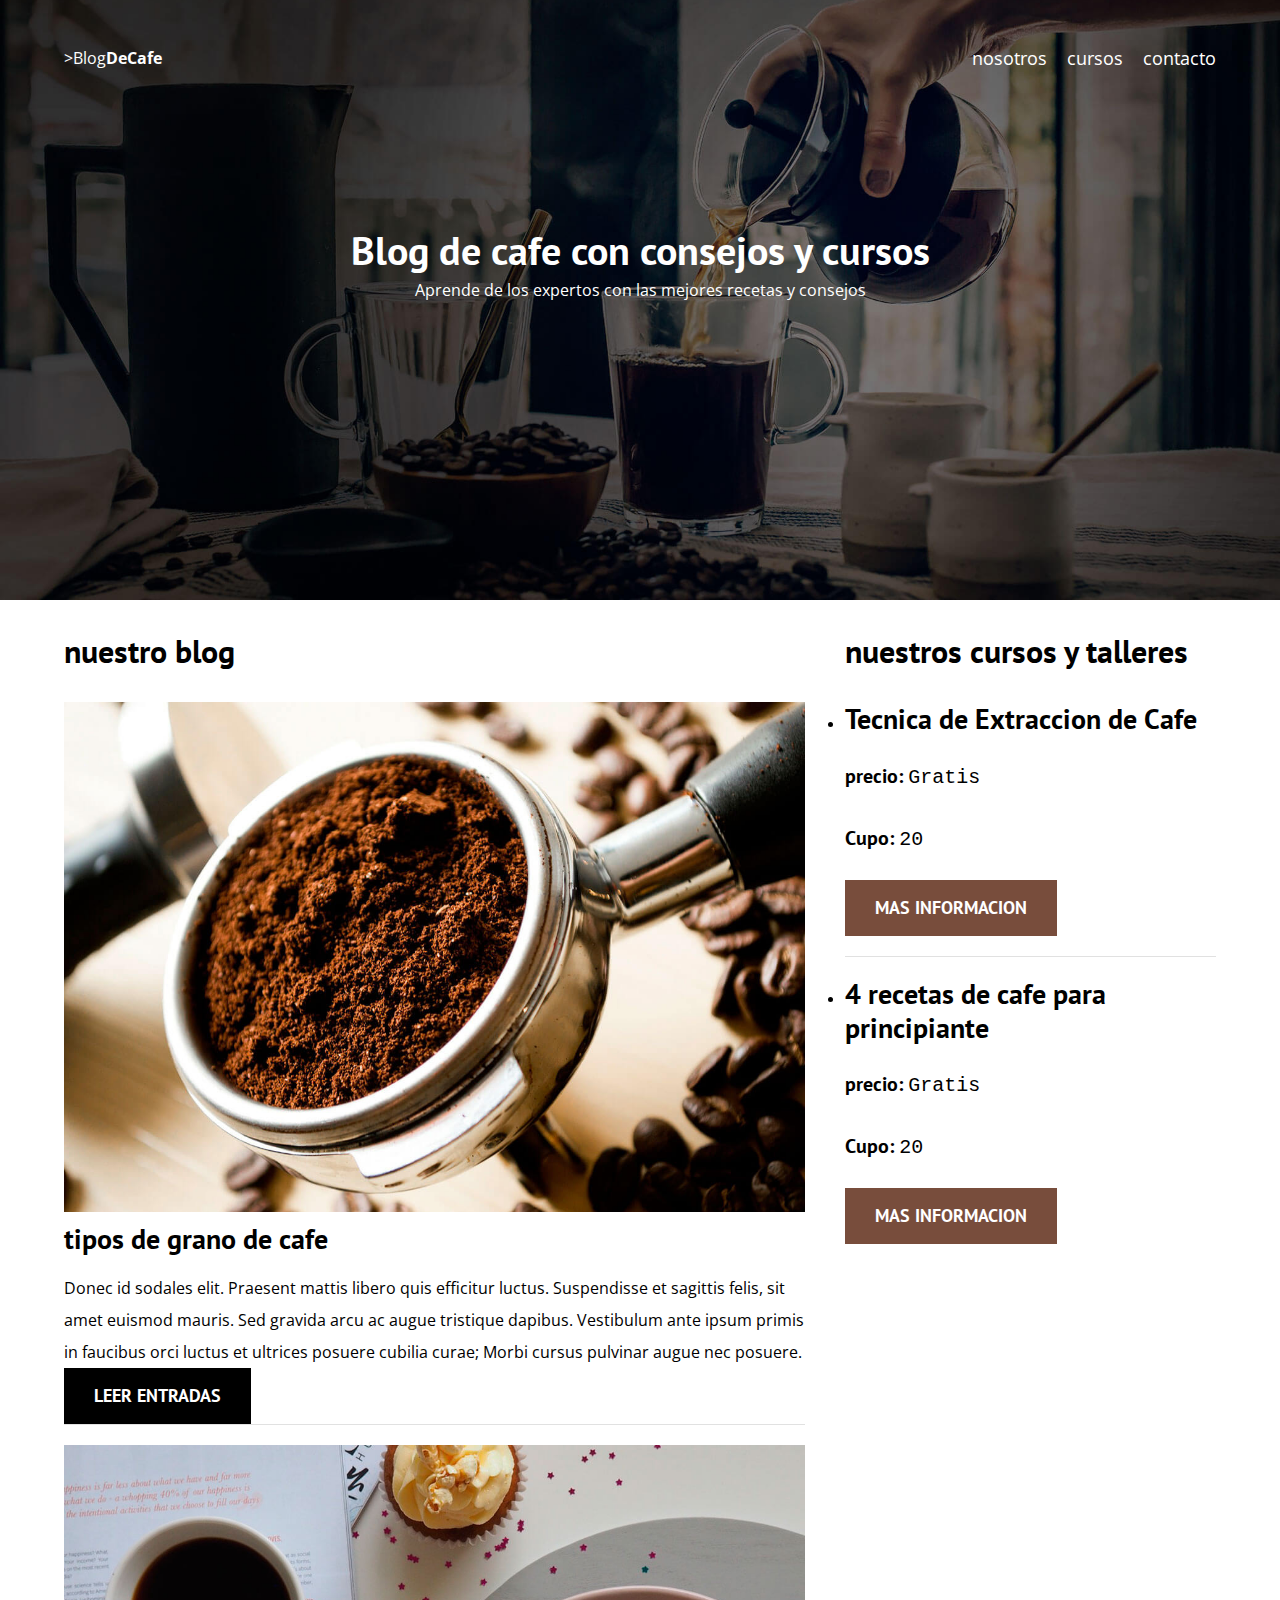
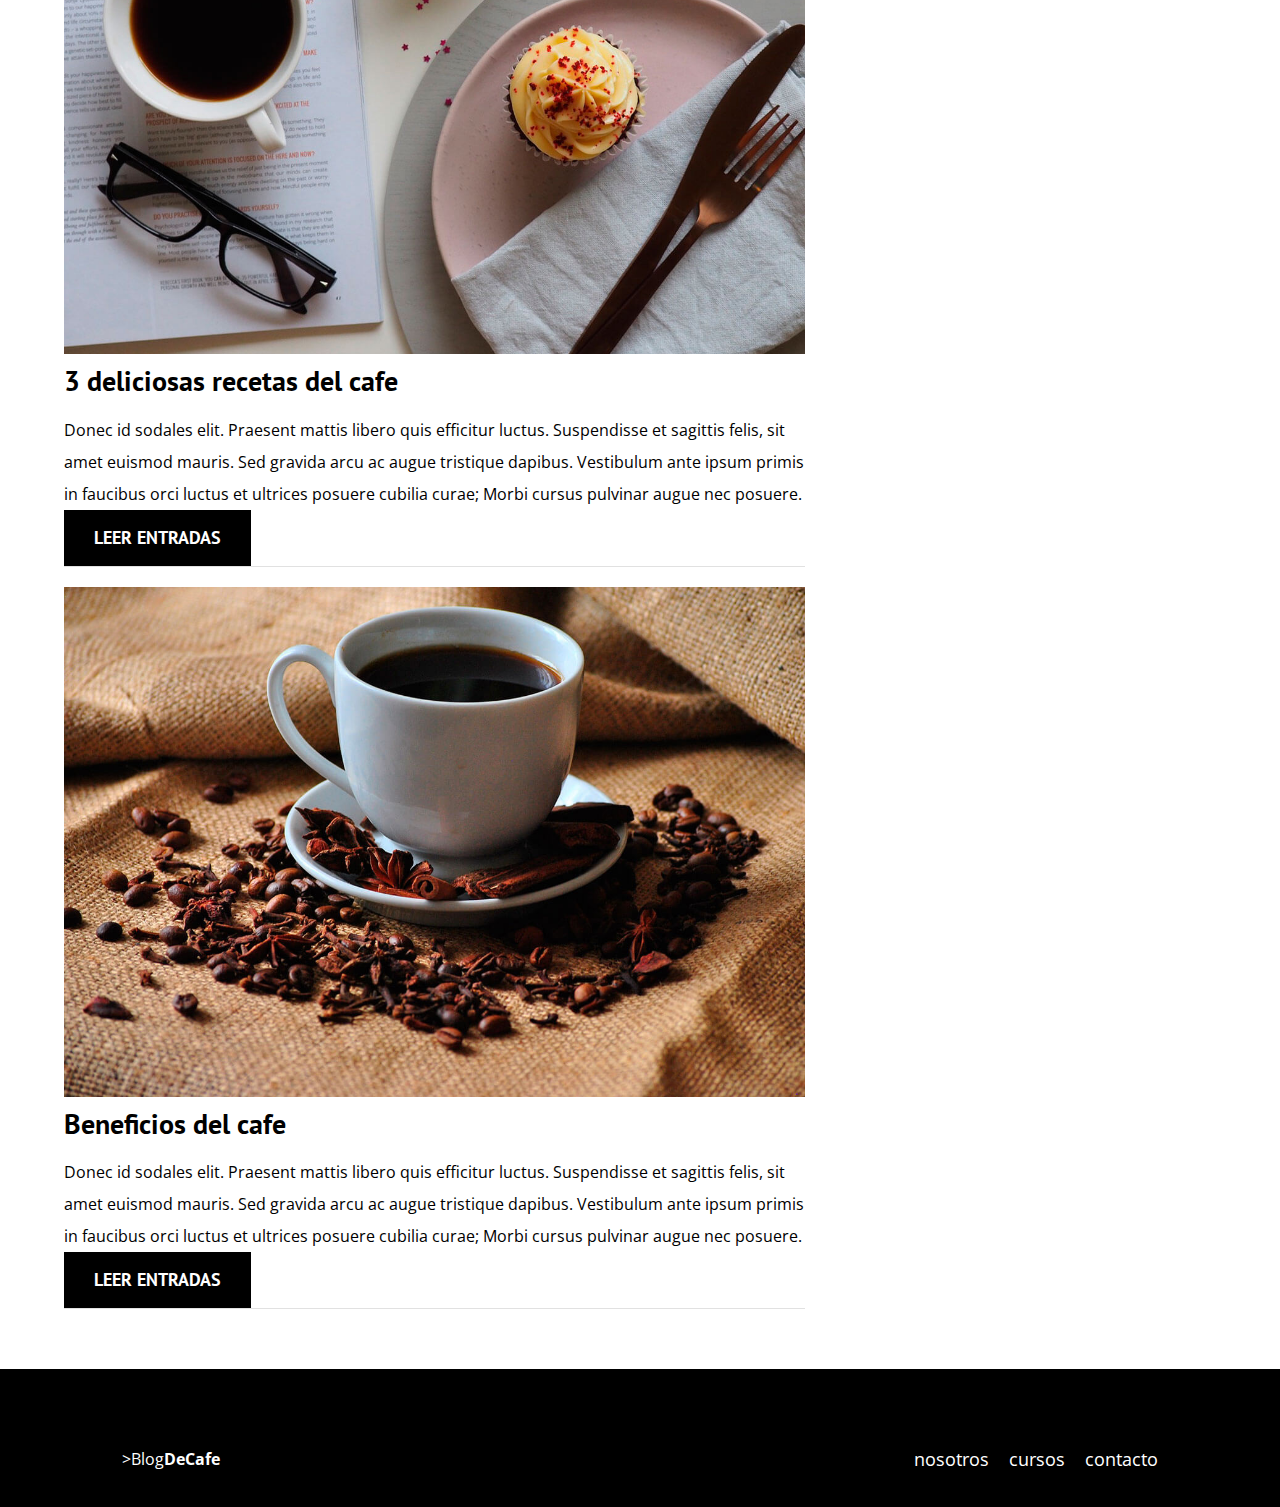
<file: blogdecafe_inicio/index.html>
<!DOCTYPE html>
<html lang="en">
<head>
    <meta charset="UTF-8">
    <meta http-equiv="X-UA-Compatible" content="IE=edge">
    <meta name="viewport" content="width=device-width, initial-scale=1.0">
    <title>BlogDeCafe</title>
    <link rel="stylesheet" href="css/normalize.css">
    <link rel="preconnect" href="https://fonts.googleapis.com">
<link rel="preconnect" href="https://fonts.gstatic.com" crossorigin>
<link href="https://fonts.googleapis.com/css2?family=Open+Sans&family=PT+Sans:wght@400;700&display=swap" rel="stylesheet">
    <link rel="stylesheet" href="css/style.css">

</head>
<body>
    <header class="header">

        <div class="contenedor">
            <div class="barra">
                <a class="logo" href="index.html">
                    <h1 class="logo__nombre no-margin 
                    centrar texto"></h1>>Blog<span 
                    class="logo__bold">DeCafe</span></h1>
                </a>

                <nav class="navegacion">
                    <a href="nosotros.html" 
                    class="navegacion__enlace">nosotros</a>
                    <a href="cursos.html" 
                    class="navegacion__enlace">cursos</a>
                    <a href="contacto.html" 
                    class="navegacion__enlace">contacto</a>
                 </nav>
             </div>
        </div>
        
        <div class="header__texto">
            <h2 class="no-margin">Blog de cafe con consejos y cursos</h2>
            <p class="no-margin">Aprende de los expertos con las mejores recetas y consejos</p>
        </div>
        
    </header>

    <div class="contenedor contenido-principal">
        <main class="blog">
              <h3>nuestro blog</h3>

             <article class="entrada"> 
                 <div class="entrada__imagen">
                     <img loading="lazy" src="img/blog1.jpg" alt="imagen blog">
                 </div>

                 <div class="entrada__contenido">
                     <h4 class="no-margin">tipos de grano de cafe</h4>
                     <p>Donec id sodales elit. Praesent mattis libero quis efficitur luctus. 
                         Suspendisse et sagittis felis, sit amet euismod mauris. Sed gravida arcu 
                         ac augue tristique dapibus. Vestibulum ante ipsum 
                         primis in faucibus orci luctus et ultrices posuere cubilia curae;
                          Morbi cursus pulvinar augue nec posuere. </p>
                          <a href="entrada.html" class="boton boton--primario">Leer Entradas</a>
                 </div>
             </article>

             <article class="entrada"> 
                <div class="entrada__imagen">
                    <img loading="lazy" src="img/blog2.jpg" alt="imagen blog">
                </div>

                <div class="entrada__contenido">
                    <h4 class="no-margin">3 deliciosas recetas del cafe</h4>
                    <p>Donec id sodales elit. Praesent mattis libero quis efficitur luctus. 
                        Suspendisse et sagittis felis, sit amet euismod mauris. Sed gravida arcu 
                        ac augue tristique dapibus. Vestibulum ante ipsum 
                        primis in faucibus orci luctus et ultrices posuere cubilia curae;
                         Morbi cursus pulvinar augue nec posuere. </p>
                         <a href="entrada.html" class="boton boton--primario">Leer Entradas</a>
                </div>
            </article>

            <article class="entrada"> 
                <div class="entrada__imagen">
                    <img loading="lazy" src="img/blog3.jpg" alt="imagen blog">
                </div>

                <div class="entrada__contenido">
                    <h4 class="no-margin">Beneficios del cafe</h4>
                    <p>Donec id sodales elit. Praesent mattis libero quis efficitur luctus. 
                        Suspendisse et sagittis felis, sit amet euismod mauris. Sed gravida arcu 
                        ac augue tristique dapibus. Vestibulum ante ipsum 
                        primis in faucibus orci luctus et ultrices posuere cubilia curae;
                         Morbi cursus pulvinar augue nec posuere. </p>
                         <a href="entrada.html" class="boton boton--primario">Leer Entradas</a>
                </div>
            </article>

        </main>
        <aside class="sidebar">
            <h3>nuestros cursos y talleres</h3>

            <ul class="cursos no-padding">
                <li class="widget-curso">
                   <h4 class="no-margin">Tecnica de Extraccion de Cafe</h4>
                     <p class="widget-curso__label">precio:
                         <samp class="widget-curso__info">Gratis</samp>
                     </p>
                     <p class="widget-curso__label">Cupo:
                        <samp class="widget-curso__info">20</samp>
                    </p>
                    <a href="entrada.html" class="boton boton--secundario">Mas Informacion</a>
                </li>

                <li class="widget-curso">
                    <h4 class="no-margin">4 recetas de cafe para principiante</h4>
                      <p class="widget-curso__label">precio:
                          <samp class="widget-curso__info">Gratis</samp>
                      </p>
                      <p class="widget-curso__label">Cupo:
                         <samp class="widget-curso__info">20</samp>
                     </p>
                     <a href="entrada.html" class="boton boton--secundario">Mas Informacion</a>
                 </li>
            </ul> 
        </aside>  
    </div>
    <footer class="footer">Blog de cafe 
        <div class="contenedor">
            <div class="contenedor">
                <div class="barra">
                    <a class="logo" href="index.html">
                        <h1 class="logo__nombre no-margin 
                        centrar texto"></h1>>Blog<span 
                        class="logo__bold">DeCafe</span></h1>
                    </a>
    
                    <nav class="navegacion">
                        <a href="nosotros.html" 
                        class="navegacion__enlace">nosotros</a>
                        <a href="cursos.html" 
                        class="navegacion__enlace">cursos</a>
                        <a href="contacto.html" 
                        class="navegacion__enlace">contacto</a>
                     </nav>
                 </div>
            </div>
            

        </div>
    </footer>
       
</body>
</html>
</file>
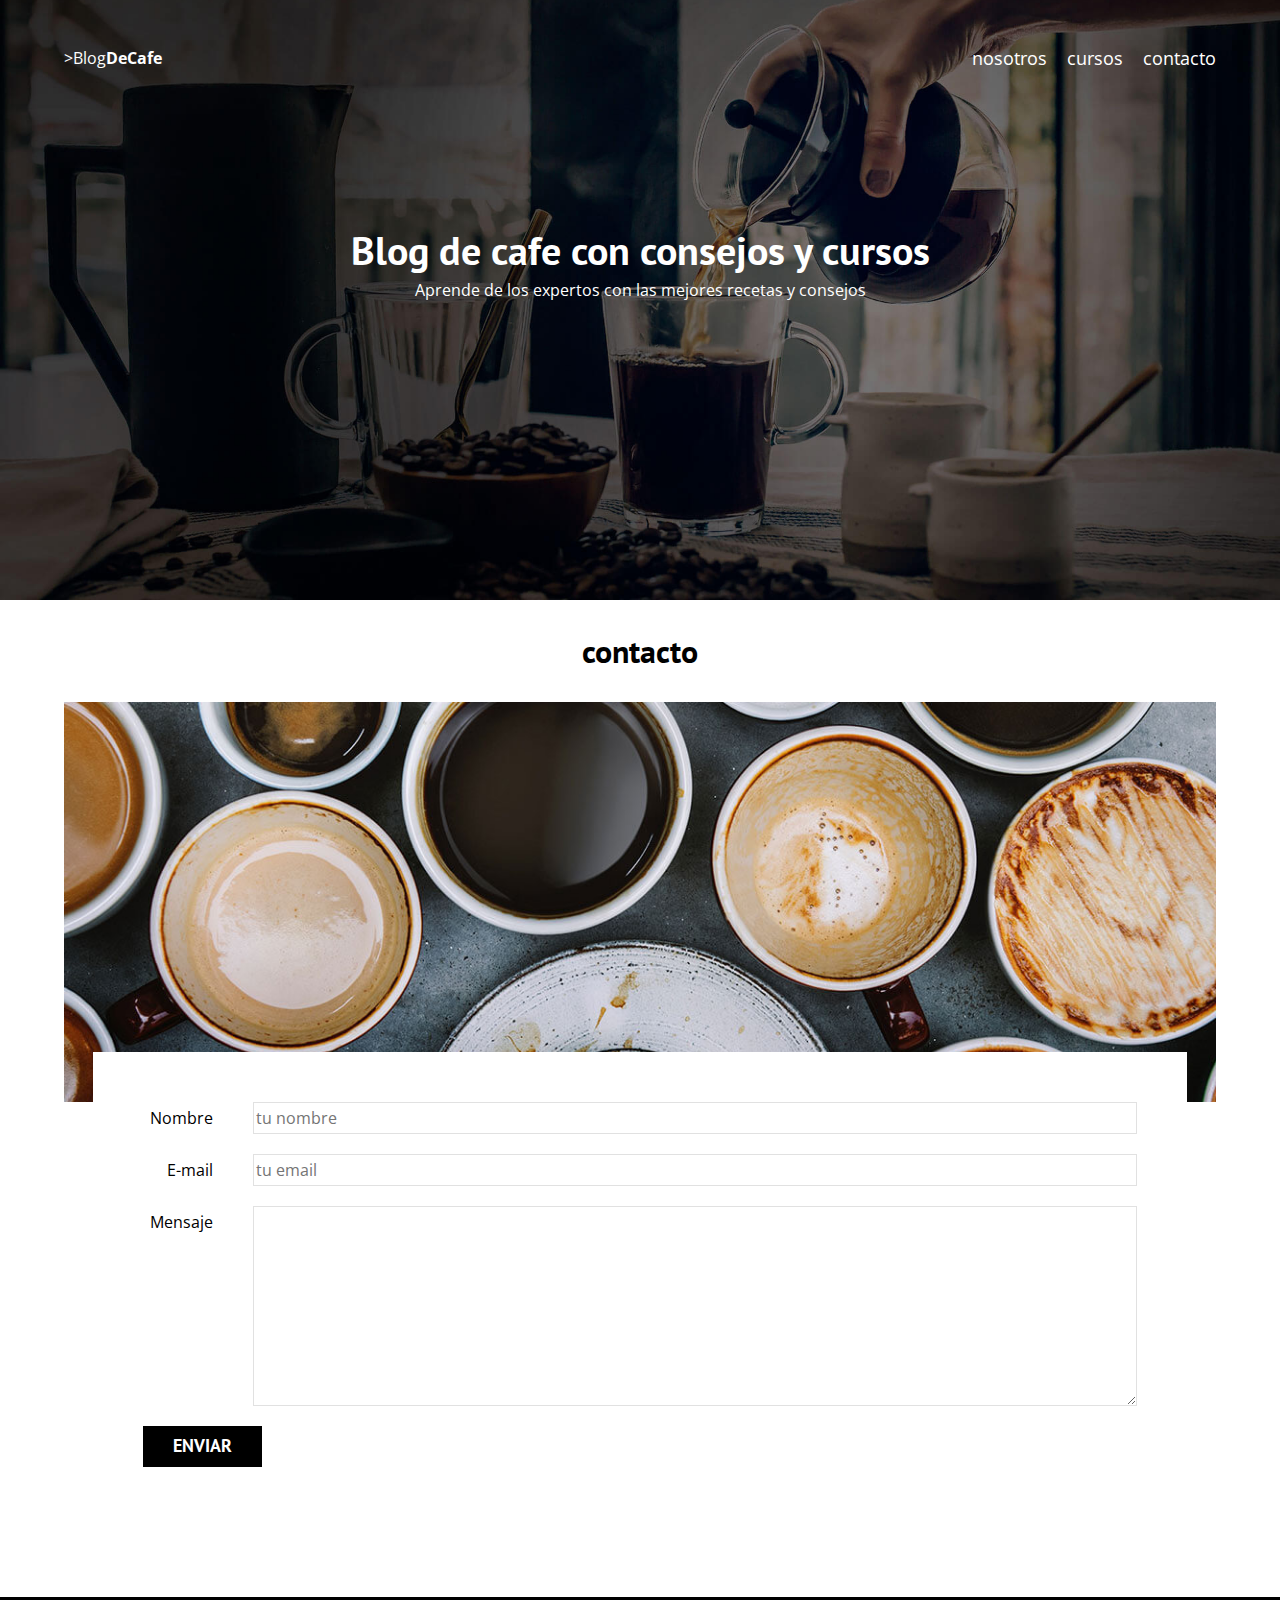
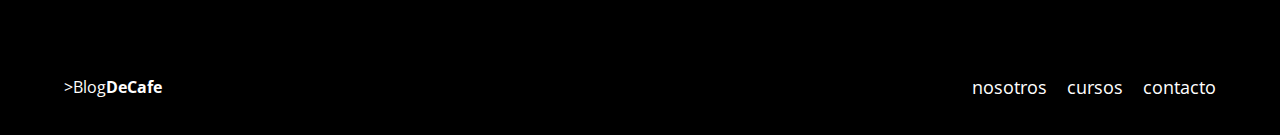
<file: blogdecafe_inicio/contacto.html>
<!DOCTYPE html>
<html lang="en">
<head>
    <meta charset="UTF-8">
    <meta http-equiv="X-UA-Compatible" content="IE=edge">
    <meta name="viewport" content="width=device-width, initial-scale=1.0">
    <title>BlogDeCafe</title>
    <link rel="stylesheet" href="css/normalize.css">
    <link rel="preconnect" href="https://fonts.googleapis.com">
<link rel="preconnect" href="https://fonts.gstatic.com" crossorigin>
<link href="https://fonts.googleapis.com/css2?family=Open+Sans&family=PT+Sans:wght@400;700&display=swap" rel="stylesheet">
    <link rel="stylesheet" href="css/style.css">

</head>
<body>
    <header class="header">

        <div class="contenedor">
            <div class="barra">
                <a class="logo" href="index.html">
                    <h1 class="logo__nombre no-margin 
                    centrar texto"></h1>>Blog<span 
                    class="logo__bold">DeCafe</span></h1>
                </a>

                <nav class="navegacion">
                    <a href="nosotros.html" 
                    class="navegacion__enlace">nosotros</a>
                    <a href="cursos.html" 
                    class="navegacion__enlace">cursos</a>
                    <a href="contacto.html" 
                    class="navegacion__enlace">contacto</a>
                 </nav>
             </div>
        </div>
        
        <div class="header__texto">
            <h2 class="no-margin">Blog de cafe con consejos y cursos</h2>
            <p class="no-margin">Aprende de los expertos con las mejores recetas y consejos</p>
        </div>
        
    </header>

    <main class="contenedor ">
        <h3 class="centrar-texto">contacto</h3>

     <div class="contacto-bg"></div>

     <form class="formulario">
         <div class="campo">
             <label class="campo__label" for="nombre">Nombre</label>
             <input 
             class="campo__field"
             type="text" 
             placeholder="tu nombre" 
             id="nombre">
             
         </div>

         <div class="campo">
            <label class="campo__label" for="email">E-mail</label>
            <input 
            class="campo__field"
            type="email" 
            placeholder="tu email" 
            id="email">
            
        </div>

        <div class="campo">
            <label class="campo__label" for="mensaje">Mensaje</label>
            <textarea 
            class="campo__field campo__field--textarea"
            id="mensaje">
        </textarea>
            
        </div>

        <div 
        class="campo">
            <input 
           
            type="submit" 
            value="Enviar" 
            class="boton boton--primario">
        </div>
     </form>

       
    </main>
    <footer class="footer">Blog de cafe 
        <div class="contenedor">
            <div class="barra">
                <a class="logo" href="index.html">
                    <h1 class="logo__nombre no-margin 
                    centrar texto"></h1>>Blog<span 
                    class="logo__bold">DeCafe</span></h1>
                </a>

                <nav class="navegacion">
                    <a href="nosotros.html" 
                    class="navegacion__enlace">nosotros</a>
                    <a href="cursos.html" 
                    class="navegacion__enlace">cursos</a>
                    <a href="contacto.html" 
                    class="navegacion__enlace">contacto</a>
                 </nav>
             </div>
        </div>

        </div>
    </footer>
       
</body>
</html>
</file>
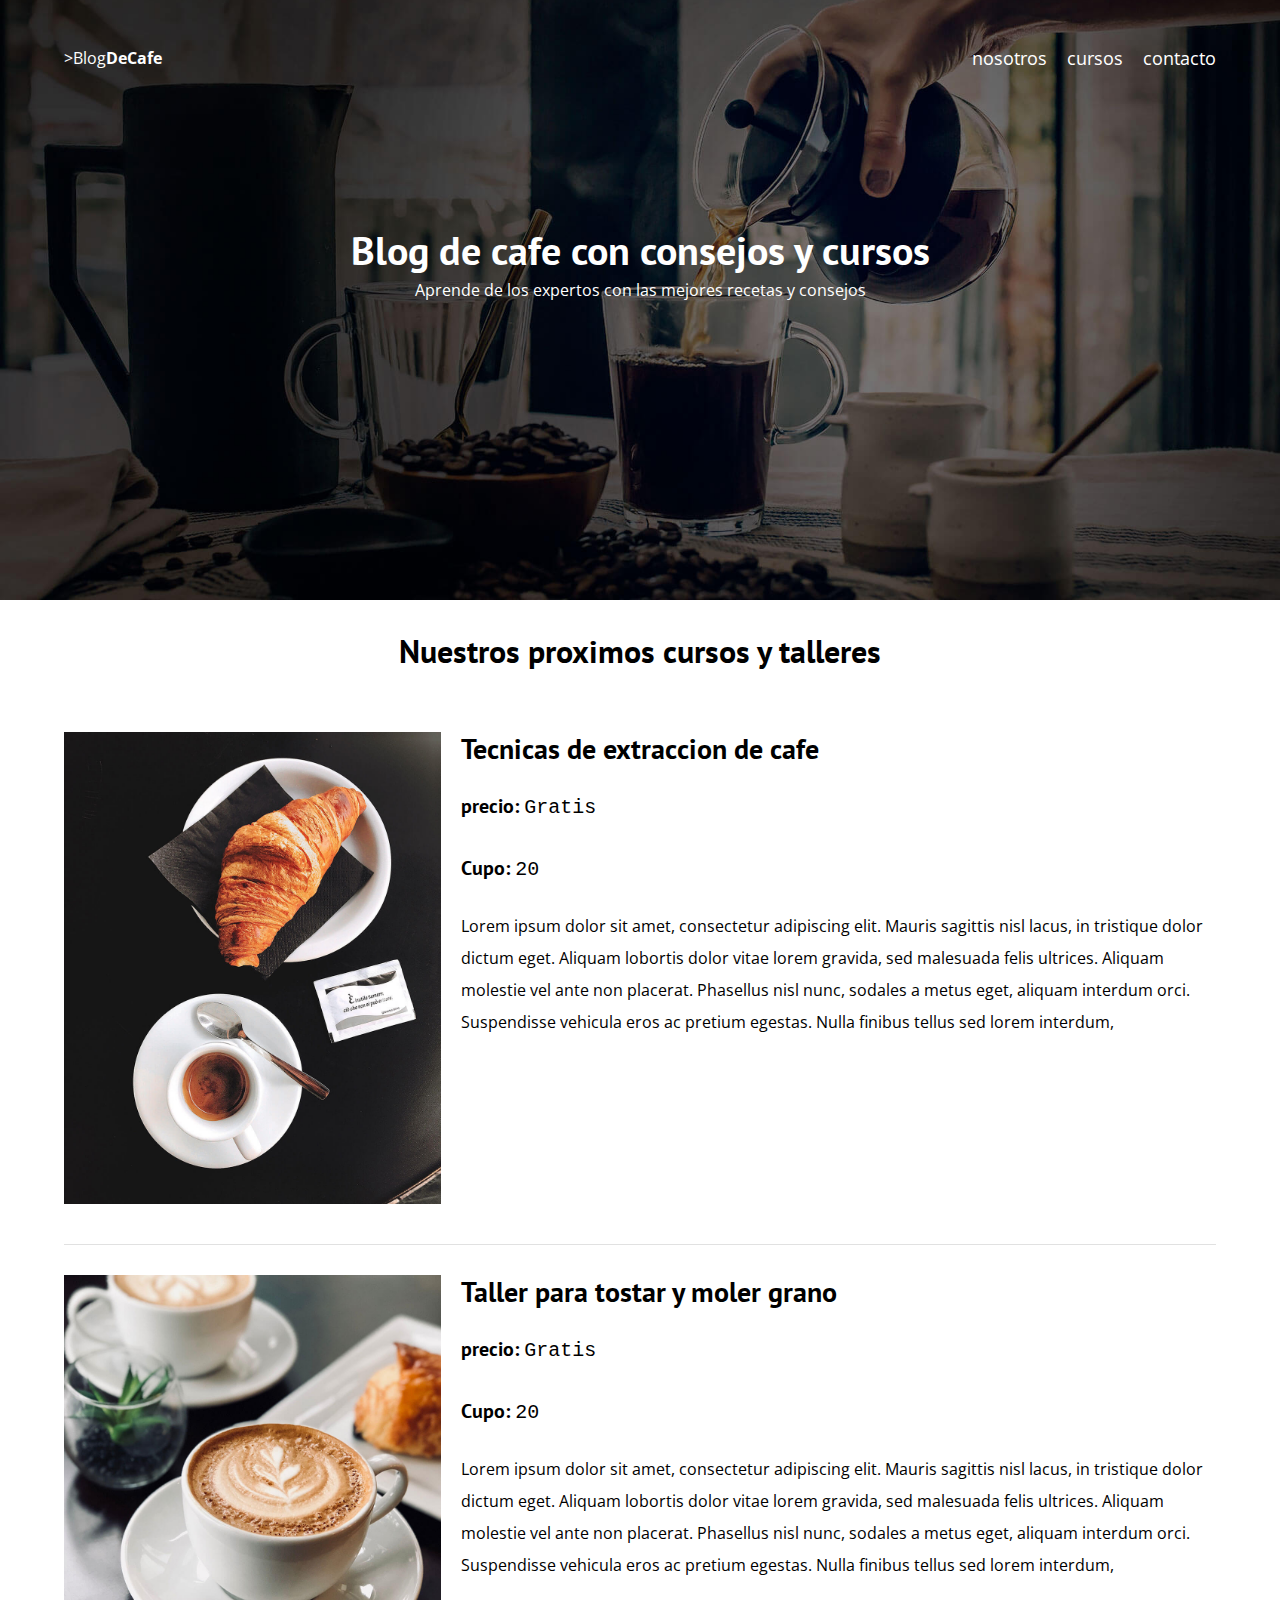
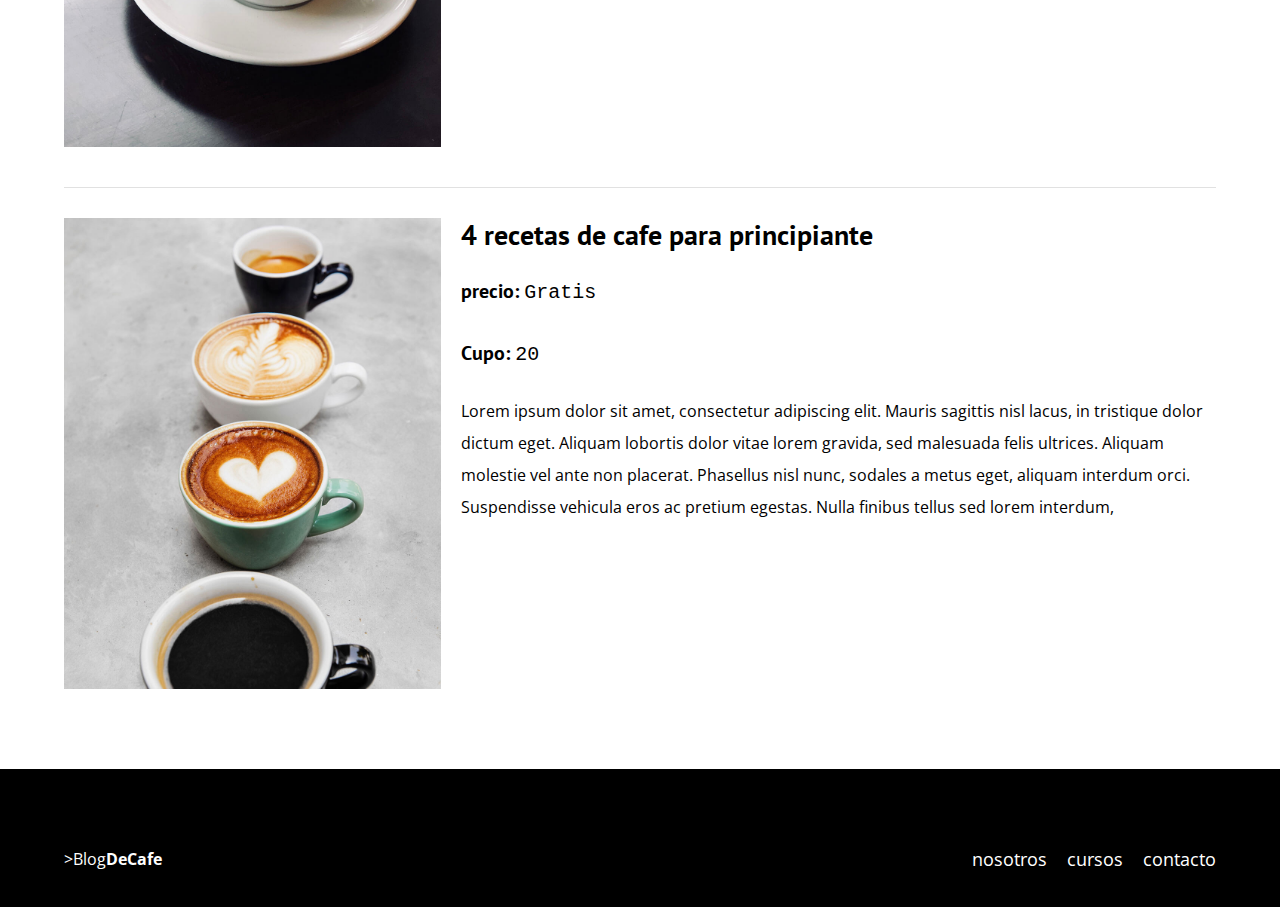
<file: blogdecafe_inicio/cursos.html>
<!DOCTYPE html>
<html lang="en">
<head>
    <meta charset="UTF-8">
    <meta http-equiv="X-UA-Compatible" content="IE=edge">
    <meta name="viewport" content="width=device-width, initial-scale=1.0">
    <title>BlogDeCafe</title>
    <link rel="stylesheet" href="css/normalize.css">
    <link rel="preconnect" href="https://fonts.googleapis.com">
<link rel="preconnect" href="https://fonts.gstatic.com" crossorigin>
<link href="https://fonts.googleapis.com/css2?family=Open+Sans&family=PT+Sans:wght@400;700&display=swap" rel="stylesheet">
    <link rel="stylesheet" href="css/style.css">

</head>
<body>
    <header class="header">

        <div class="contenedor">
            <div class="barra">
                <a class="logo" href="index.html">
                    <h1 class="logo__nombre no-margin 
                    centrar texto"></h1>>Blog<span 
                    class="logo__bold">DeCafe</span></h1>
                </a>

                <nav class="navegacion">
                    <a href="nosotros.html" 
                    class="navegacion__enlace">nosotros</a>
                    <a href="cursos.html" 
                    class="navegacion__enlace">cursos</a>
                    <a href="contacto.html" 
                    class="navegacion__enlace">contacto</a>
                 </nav>
             </div>
        </div>
        
        <div class="header__texto">
            <h2 class="no-margin">Blog de cafe con consejos y cursos</h2>
            <p class="no-margin">Aprende de los expertos con las mejores recetas y consejos</p>
        </div>
        
    </header>

    <main class="contenedor ">
        <h3 class="centrar-texto">Nuestros proximos cursos y talleres</h3>

        <div class="curso">
            <div class="curso__imagen">
                <img src="img/curso1.jpg" alt="imagen del curso">
            </div>

            <div class="curso__informacion">
                <h4 class="no-margin">Tecnicas de extraccion de cafe</h4>
              <p class="curso__label">precio:
                  <samp class="curso__info">Gratis</samp>
              </p>
              <p class="curso__label">Cupo:
                 <samp class="curso__info">20</samp>
             </p>
             <p class="curso__descripcion">
                Lorem ipsum dolor sit amet, consectetur adipiscing elit. Mauris sagittis nisl lacus, in tristique dolor dictum eget. Aliquam lobortis dolor vitae lorem gravida, sed malesuada felis ultrices. Aliquam molestie vel ante non placerat. Phasellus nisl nunc, sodales a metus eget, aliquam interdum orci. Suspendisse vehicula eros ac pretium egestas. Nulla finibus tellus sed lorem interdum,
             </p>
            </div><!--.curso-informacion-->
         </div><!--.curso-->

         <div class="curso">
            <div class="curso__imagen">
                <img src="img/curso2.jpg" alt="imagen del curso">
            </div>

            <div class="curso__informacion">
                <h4 class="no-margin">Taller para tostar y moler grano</h4>
              <p class="curso__label">precio:
                  <samp class="curso__info">Gratis</samp>
              </p>
              <p class="curso__label">Cupo:
                 <samp class="curso__info">20</samp>
             </p>
             <p class="curso__descripcion">
                Lorem ipsum dolor sit amet, consectetur adipiscing elit. Mauris sagittis nisl lacus, in tristique dolor dictum eget. Aliquam lobortis dolor vitae lorem gravida, sed malesuada felis ultrices. Aliquam molestie vel ante non placerat. Phasellus nisl nunc, sodales a metus eget, aliquam interdum orci. Suspendisse vehicula eros ac pretium egestas. Nulla finibus tellus sed lorem interdum,
             </p>
            </div><!--.curso-informacion-->
         </div><!--.curso-->

         <div class="curso">
            <div class="curso__imagen">
                <img src="img/curso3.jpg" alt="imagen del curso">
            </div>

            <div class="curso__informacion">
                <h4 class="no-margin">4 recetas de cafe para principiante</h4>
              <p class="curso__label">precio:
                  <samp class="curso__info">Gratis</samp>
              </p>
              <p class="curso__label">Cupo:
                 <samp class="curso__info">20</samp>
             </p>
             <p class="curso__descripcion">
                Lorem ipsum dolor sit amet, consectetur adipiscing elit. Mauris sagittis nisl lacus, in tristique dolor dictum eget. Aliquam lobortis dolor vitae lorem gravida, sed malesuada felis ultrices. Aliquam molestie vel ante non placerat. Phasellus nisl nunc, sodales a metus eget, aliquam interdum orci. Suspendisse vehicula eros ac pretium egestas. Nulla finibus tellus sed lorem interdum,
             </p>
            </div><!--.curso-informacion-->
         </div><!--.curso-->

    </main>
    <footer class="footer">Blog de cafe 
        <div class="contenedor">
            <div class="barra">
                <a class="logo" href="index.html">
                    <h1 class="logo__nombre no-margin 
                    centrar texto"></h1>>Blog<span 
                    class="logo__bold">DeCafe</span></h1>
                </a>

                <nav class="navegacion">
                    <a href="nosotros.html" 
                    class="navegacion__enlace">nosotros</a>
                    <a href="cursos.html" 
                    class="navegacion__enlace">cursos</a>
                    <a href="contacto.html" 
                    class="navegacion__enlace">contacto</a>
                 </nav>
             </div>
        </div>

        </div>
    </footer>
       
</body>
</html>
</file>
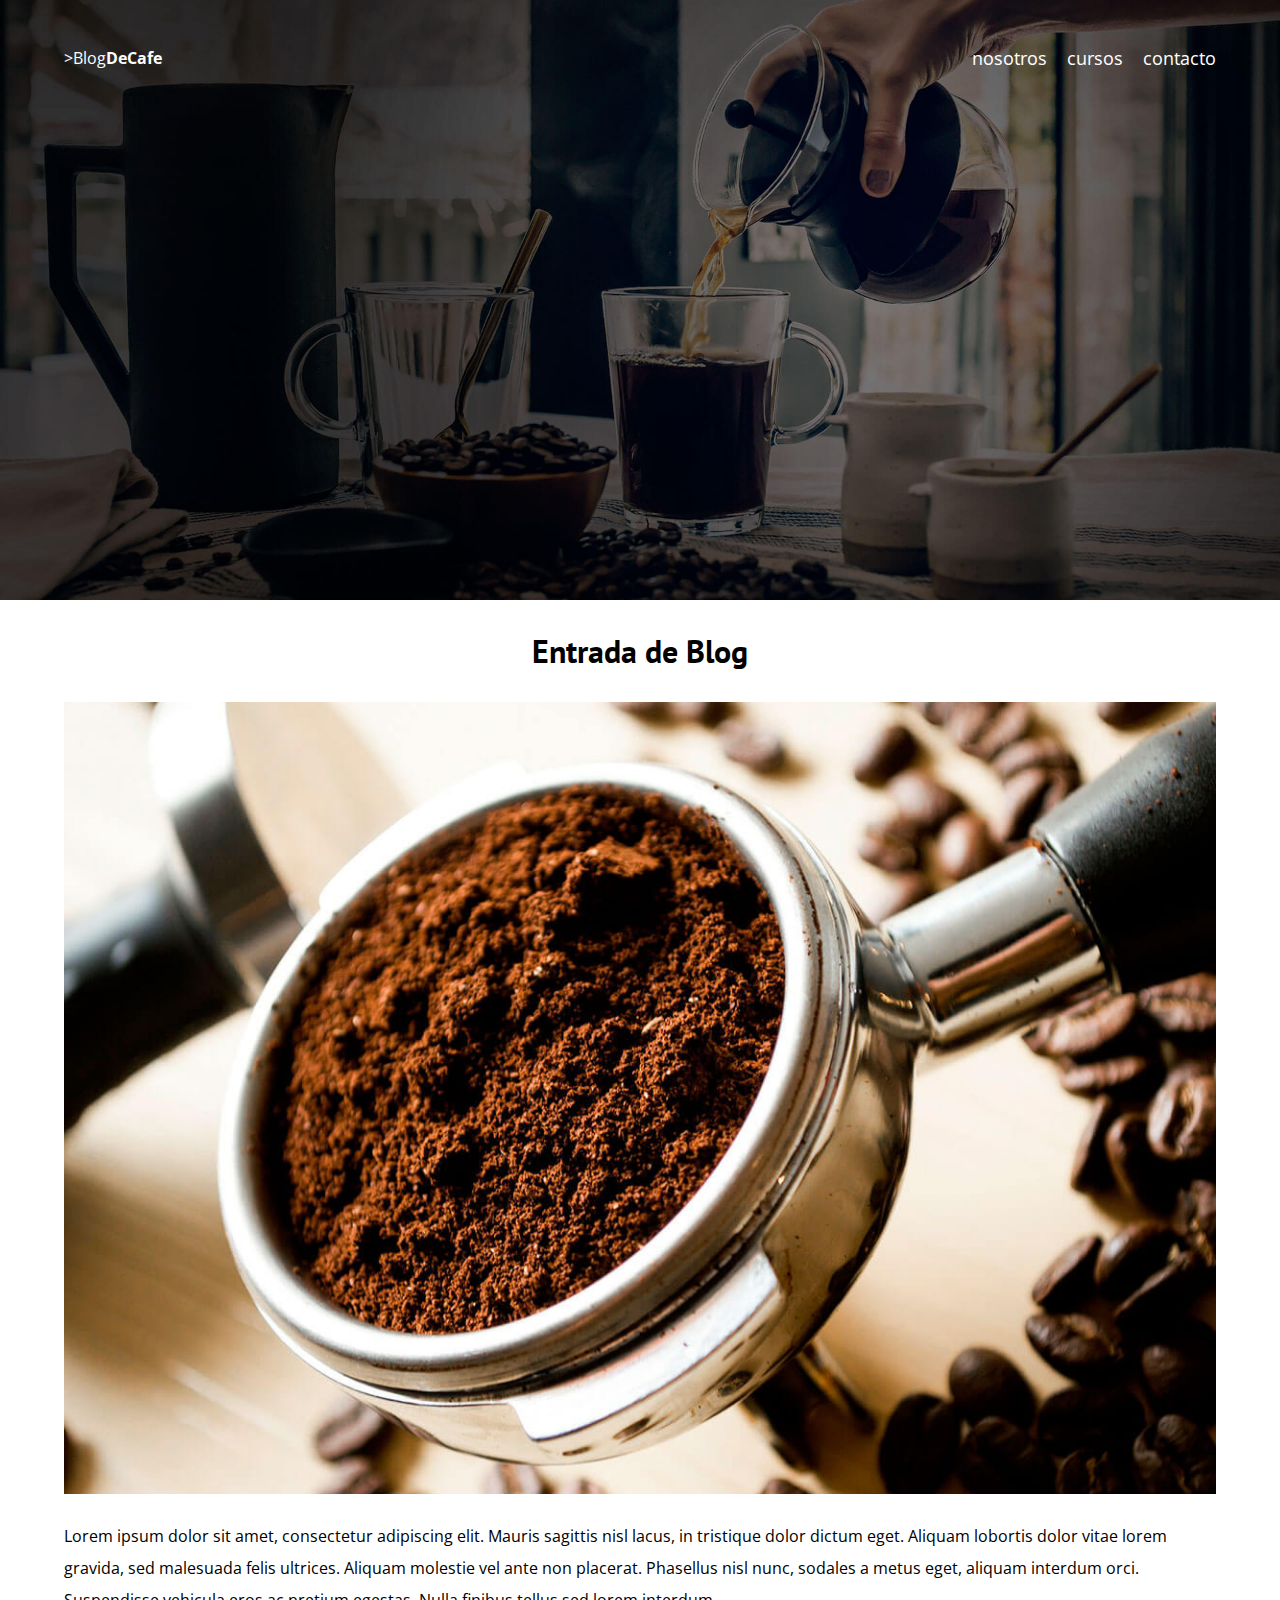
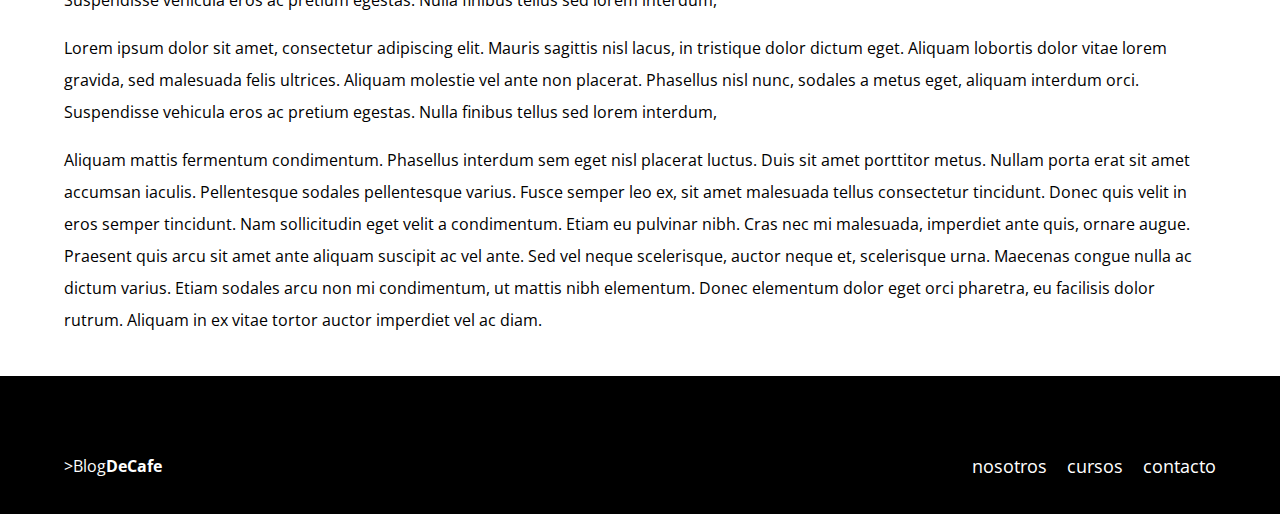
<file: blogdecafe_inicio/entrada.html>
<!DOCTYPE html>
<html lang="en">
<head>
    <meta charset="UTF-8">
    <meta http-equiv="X-UA-Compatible" content="IE=edge">
    <meta name="viewport" content="width=device-width, initial-scale=1.0">
    <title>BlogDeCafe</title>
    <link rel="stylesheet" href="css/normalize.css">
    <link rel="preconnect" href="https://fonts.googleapis.com">
<link rel="preconnect" href="https://fonts.gstatic.com" crossorigin>
<link href="https://fonts.googleapis.com/css2?family=Open+Sans&family=PT+Sans:wght@400;700&display=swap" rel="stylesheet">
    <link rel="stylesheet" href="css/style.css">

</head>
<body>
    <header class="header">

        <div class="contenedor">
            <div class="barra">
                <a class="logo" href="index.html">
                    <h1 class="logo__nombre no-margin 
                    centrar texto"></h1>>Blog<span 
                    class="logo__bold">DeCafe</span></h1>
                </a>

                <nav class="navegacion">
                    <a href="nosotros.html" 
                    class="navegacion__enlace">nosotros</a>
                    <a href="cursos.html" 
                    class="navegacion__enlace">cursos</a>
                    <a href="contacto.html" 
                    class="navegacion__enlace">contacto</a>
                 </nav>

             </div>
        </div>
</header>
<main class="contenedor ">
    <h3 class="centrar-texto">Entrada de Blog</h3>

   <img src="img/blog1.jpg"alt="imagen del blog">
            <p>Lorem ipsum dolor sit amet, consectetur adipiscing elit.
                 Mauris sagittis nisl lacus, in tristique dolor dictum eget. 
                 Aliquam lobortis dolor vitae lorem gravida, sed malesuada felis ultrices. 
                 Aliquam molestie vel ante non placerat. Phasellus nisl nunc,
                  sodales a metus eget, aliquam interdum orci. Suspendisse vehicula eros ac pretium egestas. 
                  Nulla finibus tellus sed lorem interdum,</p>
                    
                  <p>Lorem ipsum dolor sit amet, 
                      consectetur adipiscing elit. Mauris sagittis nisl lacus,
                       in tristique dolor dictum eget. Aliquam lobortis dolor vitae lorem gravida,
                        sed malesuada felis ultrices. Aliquam molestie vel ante non placerat. 
                        Phasellus nisl nunc, sodales a metus eget, aliquam interdum orci. 
                        Suspendisse vehicula eros ac pretium egestas. Nulla finibus tellus 
                        sed lorem interdum,</p>

                        <p>Aliquam mattis fermentum condimentum. Phasellus interdum sem eget nisl placerat luctus. Duis sit amet porttitor metus. Nullam porta erat sit amet accumsan iaculis. Pellentesque sodales pellentesque varius. Fusce semper leo ex, sit amet malesuada tellus consectetur tincidunt. Donec quis velit in eros semper tincidunt. Nam sollicitudin eget velit a condimentum. Etiam eu pulvinar nibh. Cras nec mi malesuada, imperdiet ante quis, ornare augue. Praesent quis arcu sit amet ante aliquam suscipit ac vel ante. Sed vel neque scelerisque, auctor neque et, scelerisque urna. Maecenas congue nulla ac dictum varius. Etiam sodales arcu non mi condimentum, ut mattis nibh elementum. Donec elementum dolor eget orci pharetra, eu facilisis dolor rutrum. Aliquam in ex vitae tortor auctor imperdiet vel ac diam.</p>
      
</main>
<footer class="footer">Blog de cafe 
    <div class="contenedor">
        <div class="barra">
            <a class="logo" href="index.html">
                <h1 class="logo__nombre no-margin 
                centrar texto"></h1>>Blog<span 
                class="logo__bold">DeCafe</span></h1>
            </a>

            <nav class="navegacion">
                <a href="nosotros.html" 
                class="navegacion__enlace">nosotros</a>
                <a href="cursos.html" 
                class="navegacion__enlace">cursos</a>
                <a href="contacto.html" 
                class="navegacion__enlace">contacto</a>
             </nav>
         </div>
    </div>

    </div>
    </body>
</file>
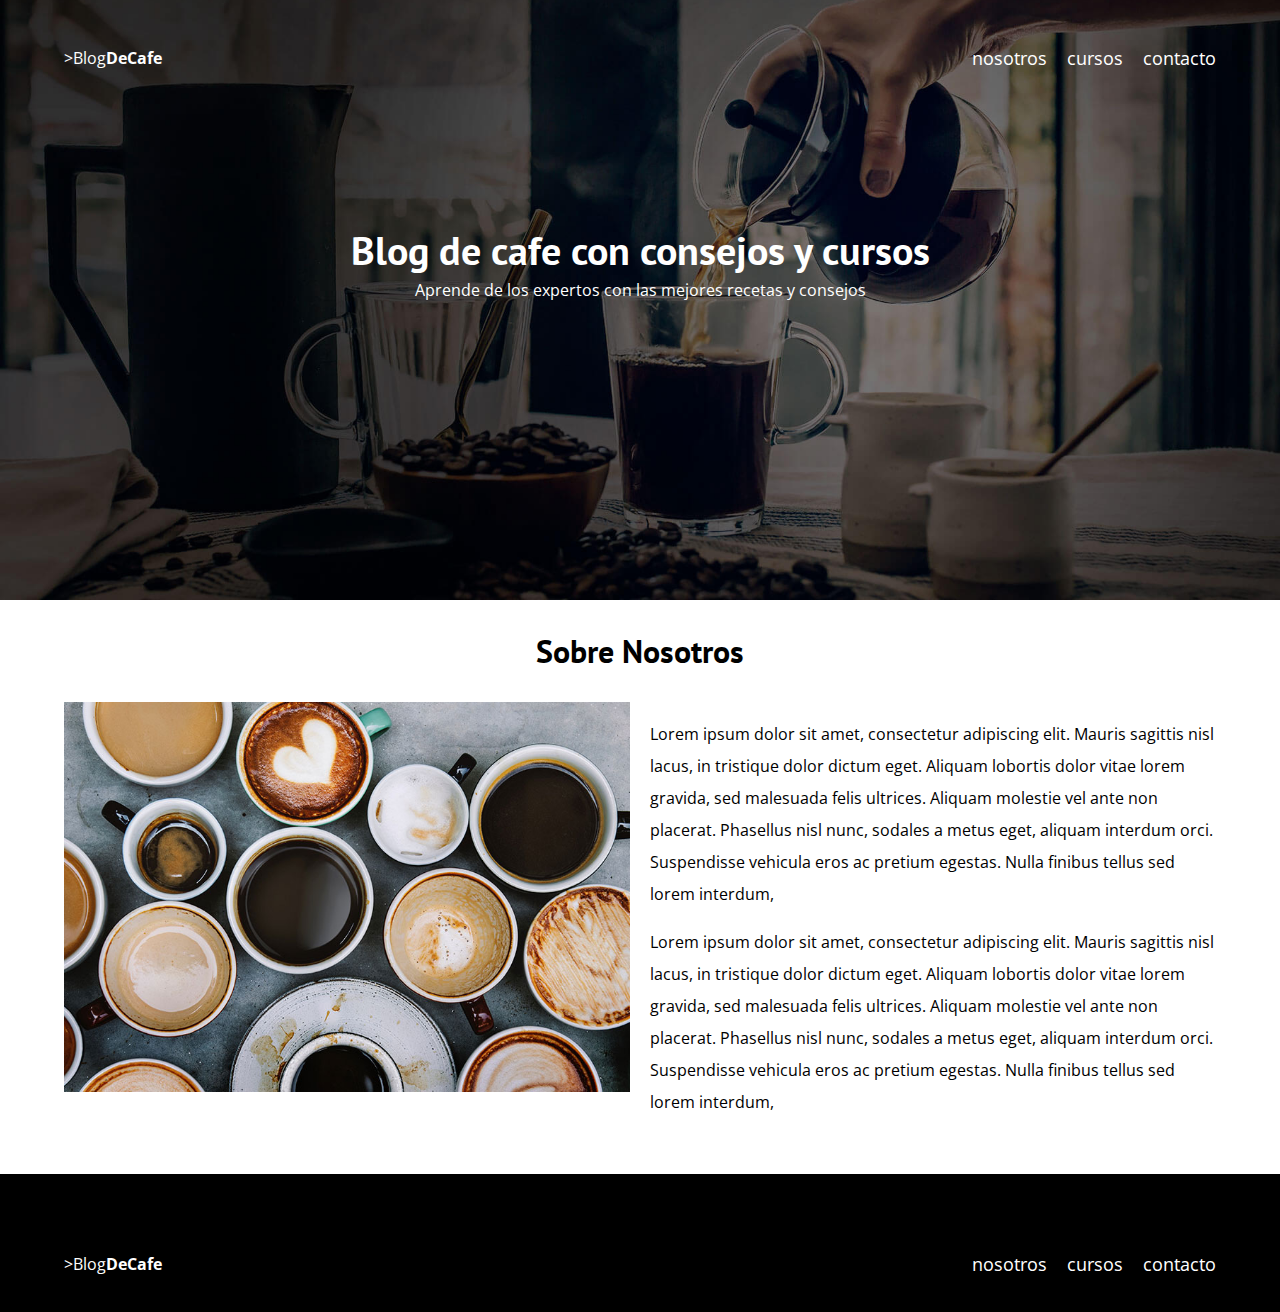
<file: blogdecafe_inicio/nosotros.html>
<!DOCTYPE html>
<html lang="en">
<head>
    <meta charset="UTF-8">
    <meta http-equiv="X-UA-Compatible" content="IE=edge">
    <meta name="viewport" content="width=device-width, initial-scale=1.0">
    <title>BlogDeCafe</title>
    <link rel="stylesheet" href="css/normalize.css">
    <link rel="preconnect" href="https://fonts.googleapis.com">
<link rel="preconnect" href="https://fonts.gstatic.com" crossorigin>
<link href="https://fonts.googleapis.com/css2?family=Open+Sans&family=PT+Sans:wght@400;700&display=swap" rel="stylesheet">
    <link rel="stylesheet" href="css/style.css">

</head>
<body>
    <header class="header">

        <div class="contenedor">
            <div class="barra">
                <a class="logo" href="index.html">
                    <h1 class="logo__nombre no-margin 
                    centrar texto"></h1>>Blog<span 
                    class="logo__bold">DeCafe</span></h1>
                </a>

                <nav class="navegacion">
                    <a href="nosotros.html" 
                    class="navegacion__enlace">nosotros</a>
                    <a href="cursos.html" 
                    class="navegacion__enlace">cursos</a>
                    <a href="contacto.html" 
                    class="navegacion__enlace">contacto</a>
                 </nav>
             </div>
        </div>
        
        <div class="header__texto">
            <h2 class="no-margin">Blog de cafe con consejos y cursos</h2>
            <p class="no-margin">Aprende de los expertos con las mejores recetas y consejos</p>
        </div>
        
    </header>

    <main class="contenedor ">
        <h3 class="centrar-texto">Sobre Nosotros</h3>

        <div class="sobre-nosotros">
            <div class="sobre-nosotros__imagen">
                <img src="img/nosotros.jpg" alt="imagen nosotros">
            </div>
            <div class="sobre-nosotros__texto">
                <p>Lorem ipsum dolor sit amet, consectetur adipiscing elit.
                     Mauris sagittis nisl lacus, in tristique dolor dictum eget. 
                     Aliquam lobortis dolor vitae lorem gravida, sed malesuada felis ultrices. 
                     Aliquam molestie vel ante non placerat. Phasellus nisl nunc,
                      sodales a metus eget, aliquam interdum orci. Suspendisse vehicula eros ac pretium egestas. 
                      Nulla finibus tellus sed lorem interdum,</p>
                        
                      <p>Lorem ipsum dolor sit amet, 
                          consectetur adipiscing elit. Mauris sagittis nisl lacus,
                           in tristique dolor dictum eget. Aliquam lobortis dolor vitae lorem gravida,
                            sed malesuada felis ultrices. Aliquam molestie vel ante non placerat. 
                            Phasellus nisl nunc, sodales a metus eget, aliquam interdum orci. 
                            Suspendisse vehicula eros ac pretium egestas. Nulla finibus tellus 
                            sed lorem interdum,</p>
            </div>
        </div>
    </main>
    <footer class="footer">Blog de cafe 
        <div class="contenedor">
            <div class="barra">
                <a class="logo" href="index.html">
                    <h1 class="logo__nombre no-margin 
                    centrar texto"></h1>>Blog<span 
                    class="logo__bold">DeCafe</span></h1>
                </a>

                <nav class="navegacion">
                    <a href="nosotros.html" 
                    class="navegacion__enlace">nosotros</a>
                    <a href="cursos.html" 
                    class="navegacion__enlace">cursos</a>
                    <a href="contacto.html" 
                    class="navegacion__enlace">contacto</a>
                 </nav>
             </div>
        </div>

        </div>
    </footer>
       
</body>
</html>
</file>
<file: blogdecafe_inicio/css/style.css>
:root{
    --fuenteHeading: "PT sans" , sans-serif;
    --fuenteParrafos: "Open Sans" , sans-serif;

    --primario: #784D3C;
    --blanco:#ffffff;
    --negro:#000000;
    --gris:#e1e1e1;
}
html {
    box-sizing: border-box;
    font-size: 62.5%; /* 1 rem =10px */
}
*, *:before, *:after {
    box-sizing: inherit;
}
body{
    font-family: var(--fuenteParrafos);
    font-size: 1.6rem;
    line-height: 2;
}

/**Globales**/
.contenedor{
    max-width: 120rem;
    width: 90%;
    margin: 0 auto;
}
a {
    text-decoration:none;
}
h1, h2, h3, h4{
    font-family: var(--fuenteHeading);
    line-height: 1.2;
}
h1{
    font-size: 4.8rem;
     
}
h2{
    font-size: 4rem;
}
h3{
    font-size: 3.2rem;

}
h4{
    font-size: 2.8rem;
}
img{ 
    max-width: 100%;
}
/**utilidades**/
.no-margin{
    margin: 0;
    }
.no-padding {
    padding: 0;
}
.centrar-texto {
    text-align: center;
}
/**header**/
.header {
    background-image: url(../img/banner.jpg);
    height: 60rem;
    background-size: cover;
    background-repeat: no-repeat;
    background-position: center center;
}
.header__texto{
    text-align: center;
    color: var(--blanco);
    margin-top: 5rem;
    
}
@media (min-width: 768px )   {
    .header__texto{
        margin-top: 15rem;

    }
}
.barra{
   padding-top: 4rem;
}

@media (min-width: 768px )   {
    .barra{
        display: flex;
        justify-content: space-between;
        align-items: center;
    }
}
.logo{
    color: var(--blanco);
}
.logo__nombre{
    font-weight: 400;

}
.logo__bold{
    font-weight: 700;
}
@media (min-width:  768px)   {
    .navegacion{
       display: flex; 
       gap: 2rem;
    }
}
.navegacion__enlace{
    display: block;
    text-align: center;
    font-size: 1.8rem;
    color: var(--blanco);
}
@media (min-width:  768px)   {
    .contenido-principal{
        display: grid;
        grid-template-columns: 2fr 1fr;
        column-gap: 4rem;
    }
}
.entrada{
    border-bottom: 1px solid var(--gris);
    margin-bottom: 2rem;
}
.entrada :last-of-type{
    border:none;
    margin-bottom: 0;
}
.boton{
    display: block;
    font-family: var(--fuenteHeading);
    color: var(--blanco);
    text-align: center;
    padding: 1rem 3rem;
    font-size: 1.8rem;
    text-transform: uppercase;
    font-weight: 700;
    margin-bottom: 2rem;
    border: none;
}
@media (min-width:  768px)   {
    .boton{
        display: inline-block;
    }  
}
.boton:hover{
    cursor: pointer;
}
.boton--primario{
    background-color: var(--negro);

}
.boton--secundario{
   background-color: var(--primario); 
}
.curso{
   list-style: none; 
}
.widget-curso{
    border-bottom: 1px solid var(--gris);
    margin-bottom: 2rem;
}
.widget-curso:last-of-type{
    border: none;
    margin-bottom: 0;
}
.widget-curso {
   font-family: var(--fuenteHeading);
   font-weight: bold;
}
.widget-curso__info {
    font-weight: normal;
}
.widget-curso__label,
.widget-curso__info{
    font-size: 2rem;
}
.footer{
    background-color: var(--negro);
    padding-bottom: 3rem;
    margin-top: 4rem;
}
/**sobre nosotros**/
@media (min-width:  768px)   {
    .sobre-nosotros{
        display: grid;
        grid-template-columns: repeat(2, 1fr);
        column-gap: 2rem;
     }
    }
 /**cursos**/
    
    .curso{
        padding: 3rem 0; 
        border-bottom: 1px solid var(--gris);

    }
    @media (min-width:  768px)   {
       .curso{
           display: grid;
           grid-template-columns: 1fr 2fr;
           column-gap: 2rem;
       }        
    }
    .curso:last-of-type{
        border:none;
    }
    .curso__label {
        font-family: var(--fuenteHeading);
        font-weight: bold;
     }
     .curso__info {
         font-weight: normal;
     }
     .curso__label,
     .curso__info{
         font-size: 2rem;
     }

     /** . entradas**/
     .sobre-entradas__imagen{
         text-align: center;

     }
/**contacto**/
     .contacto-bg{
        background-image: url(../img/contacto.jpg); 
        height: 40rem;
        background-size: cover;
        background-repeat: no-repeat;
     }
     .formulario{
         background-color: var(--blanco);
         margin: -5rem auto 0 auto;
         width: 95%;
         padding: 5rem;

     }
     .campo{
         display: flex;
         margin-bottom: 2rem;
         gap: 2rem;

     }
     .campo__label{
         flex: 0 0 9rem;
         text-align: right;
         padding-right: 2rem;

     }
     .campo__field{
         flex: 1;
         border: 1px solid var(--gris);

     }
     .campo__field--textarea {
         height: 20rem;

     }
</file>
